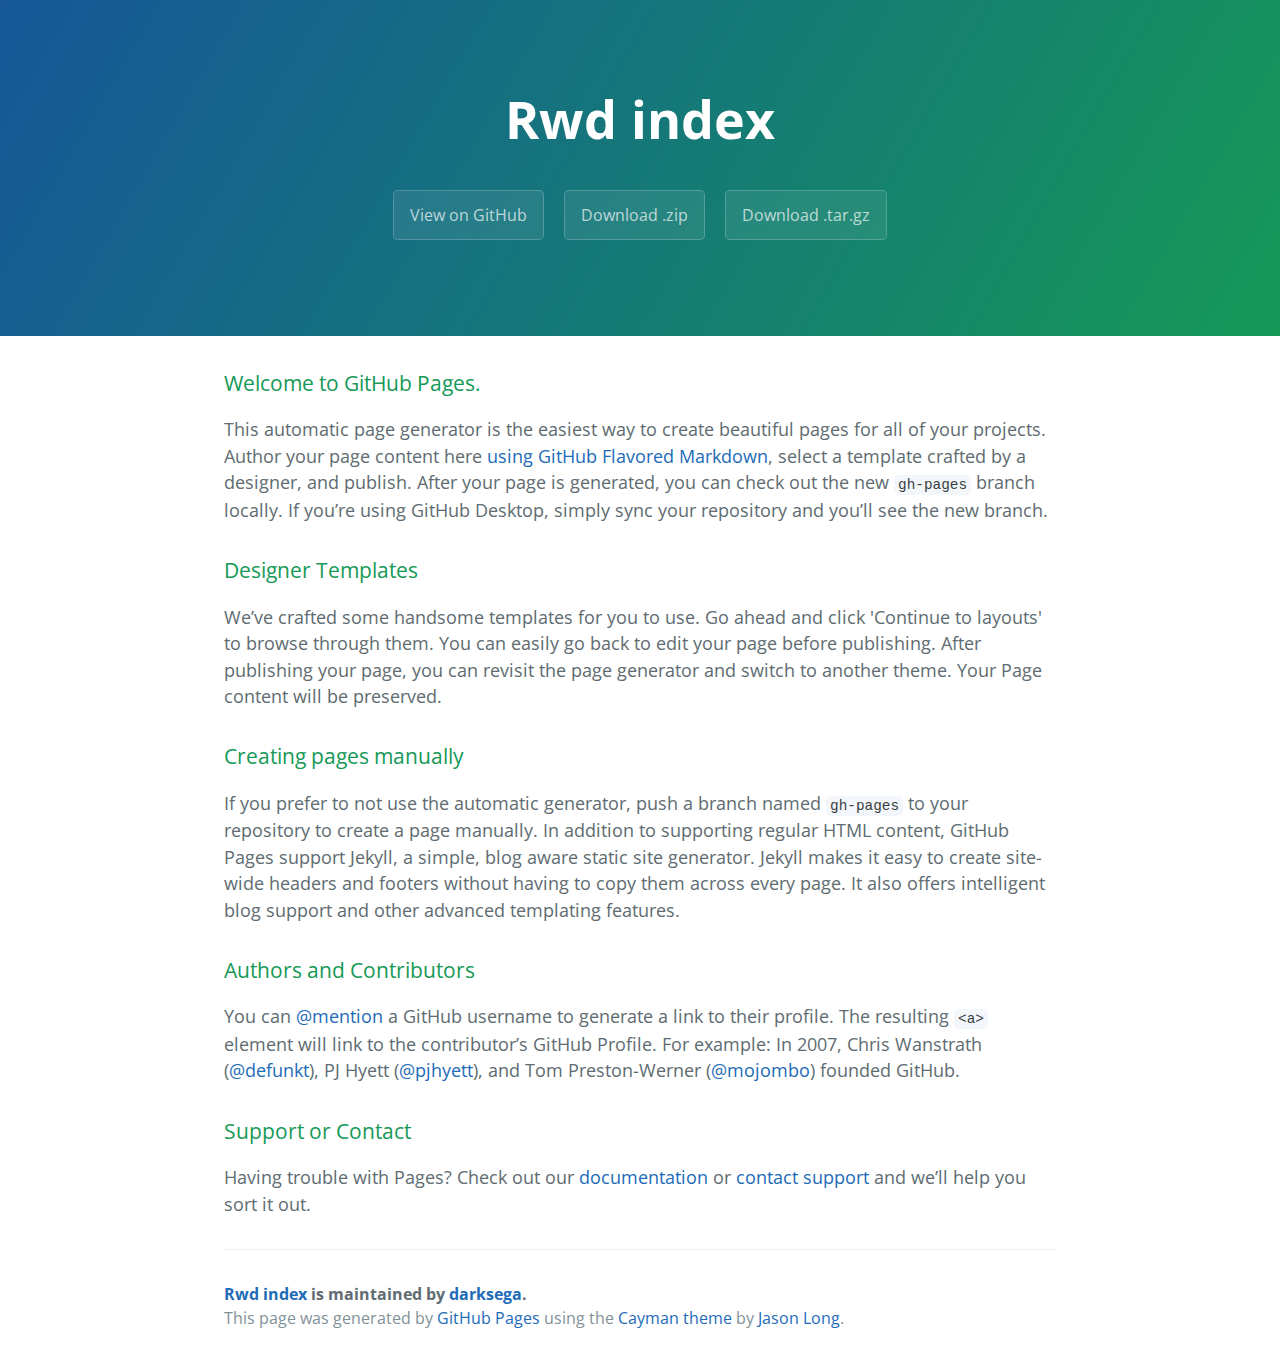
<file: index.html>
<!DOCTYPE html>
<html lang="en-us">
  <head>
    <meta charset="UTF-8">
    <title>Rwd index by darksega</title>
    <meta name="viewport" content="width=device-width, initial-scale=1">
    <link rel="stylesheet" type="text/css" href="stylesheets/normalize.css" media="screen">
    <link href='https://fonts.googleapis.com/css?family=Open+Sans:400,700' rel='stylesheet' type='text/css'>
    <link rel="stylesheet" type="text/css" href="stylesheets/stylesheet.css" media="screen">
    <link rel="stylesheet" type="text/css" href="stylesheets/github-light.css" media="screen">
  </head>
  <body>
    <section class="page-header">
      <h1 class="project-name">Rwd index</h1>
      <h2 class="project-tagline"></h2>
      <a href="https://github.com/darksega/RWD_Index" class="btn">View on GitHub</a>
      <a href="https://github.com/darksega/RWD_Index/zipball/master" class="btn">Download .zip</a>
      <a href="https://github.com/darksega/RWD_Index/tarball/master" class="btn">Download .tar.gz</a>
    </section>

    <section class="main-content">
      <h3>
<a id="welcome-to-github-pages" class="anchor" href="#welcome-to-github-pages" aria-hidden="true"><span aria-hidden="true" class="octicon octicon-link"></span></a>Welcome to GitHub Pages.</h3>

<p>This automatic page generator is the easiest way to create beautiful pages for all of your projects. Author your page content here <a href="https://guides.github.com/features/mastering-markdown/">using GitHub Flavored Markdown</a>, select a template crafted by a designer, and publish. After your page is generated, you can check out the new <code>gh-pages</code> branch locally. If you’re using GitHub Desktop, simply sync your repository and you’ll see the new branch.</p>

<h3>
<a id="designer-templates" class="anchor" href="#designer-templates" aria-hidden="true"><span aria-hidden="true" class="octicon octicon-link"></span></a>Designer Templates</h3>

<p>We’ve crafted some handsome templates for you to use. Go ahead and click 'Continue to layouts' to browse through them. You can easily go back to edit your page before publishing. After publishing your page, you can revisit the page generator and switch to another theme. Your Page content will be preserved.</p>

<h3>
<a id="creating-pages-manually" class="anchor" href="#creating-pages-manually" aria-hidden="true"><span aria-hidden="true" class="octicon octicon-link"></span></a>Creating pages manually</h3>

<p>If you prefer to not use the automatic generator, push a branch named <code>gh-pages</code> to your repository to create a page manually. In addition to supporting regular HTML content, GitHub Pages support Jekyll, a simple, blog aware static site generator. Jekyll makes it easy to create site-wide headers and footers without having to copy them across every page. It also offers intelligent blog support and other advanced templating features.</p>

<h3>
<a id="authors-and-contributors" class="anchor" href="#authors-and-contributors" aria-hidden="true"><span aria-hidden="true" class="octicon octicon-link"></span></a>Authors and Contributors</h3>

<p>You can <a href="https://help.github.com/articles/basic-writing-and-formatting-syntax/#mentioning-users-and-teams" class="user-mention">@mention</a> a GitHub username to generate a link to their profile. The resulting <code>&lt;a&gt;</code> element will link to the contributor’s GitHub Profile. For example: In 2007, Chris Wanstrath (<a href="https://github.com/defunkt" class="user-mention">@defunkt</a>), PJ Hyett (<a href="https://github.com/pjhyett" class="user-mention">@pjhyett</a>), and Tom Preston-Werner (<a href="https://github.com/mojombo" class="user-mention">@mojombo</a>) founded GitHub.</p>

<h3>
<a id="support-or-contact" class="anchor" href="#support-or-contact" aria-hidden="true"><span aria-hidden="true" class="octicon octicon-link"></span></a>Support or Contact</h3>

<p>Having trouble with Pages? Check out our <a href="https://help.github.com/pages">documentation</a> or <a href="https://github.com/contact">contact support</a> and we’ll help you sort it out.</p>

      <footer class="site-footer">
        <span class="site-footer-owner"><a href="https://github.com/darksega/RWD_Index">Rwd index</a> is maintained by <a href="https://github.com/darksega">darksega</a>.</span>

        <span class="site-footer-credits">This page was generated by <a href="https://pages.github.com">GitHub Pages</a> using the <a href="https://github.com/jasonlong/cayman-theme">Cayman theme</a> by <a href="https://twitter.com/jasonlong">Jason Long</a>.</span>
      </footer>

    </section>

  
  </body>
</html>
</file>
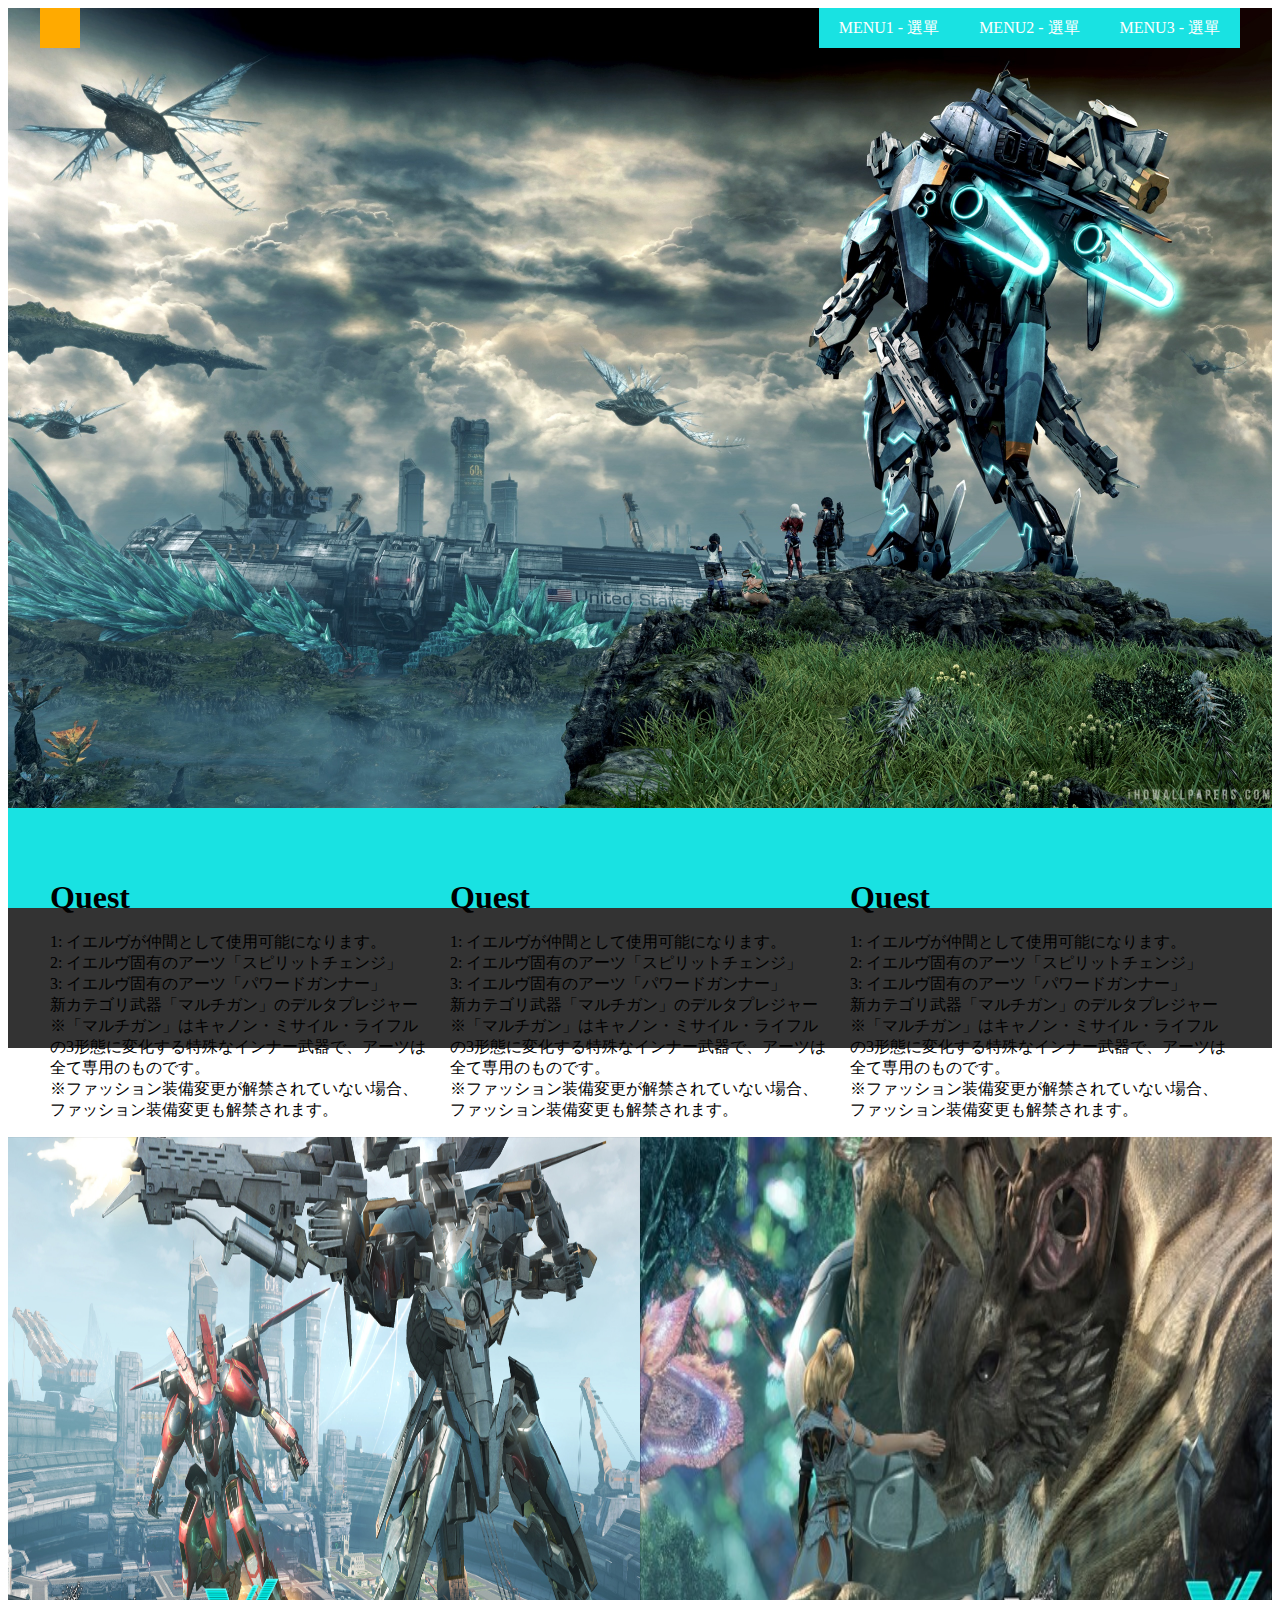
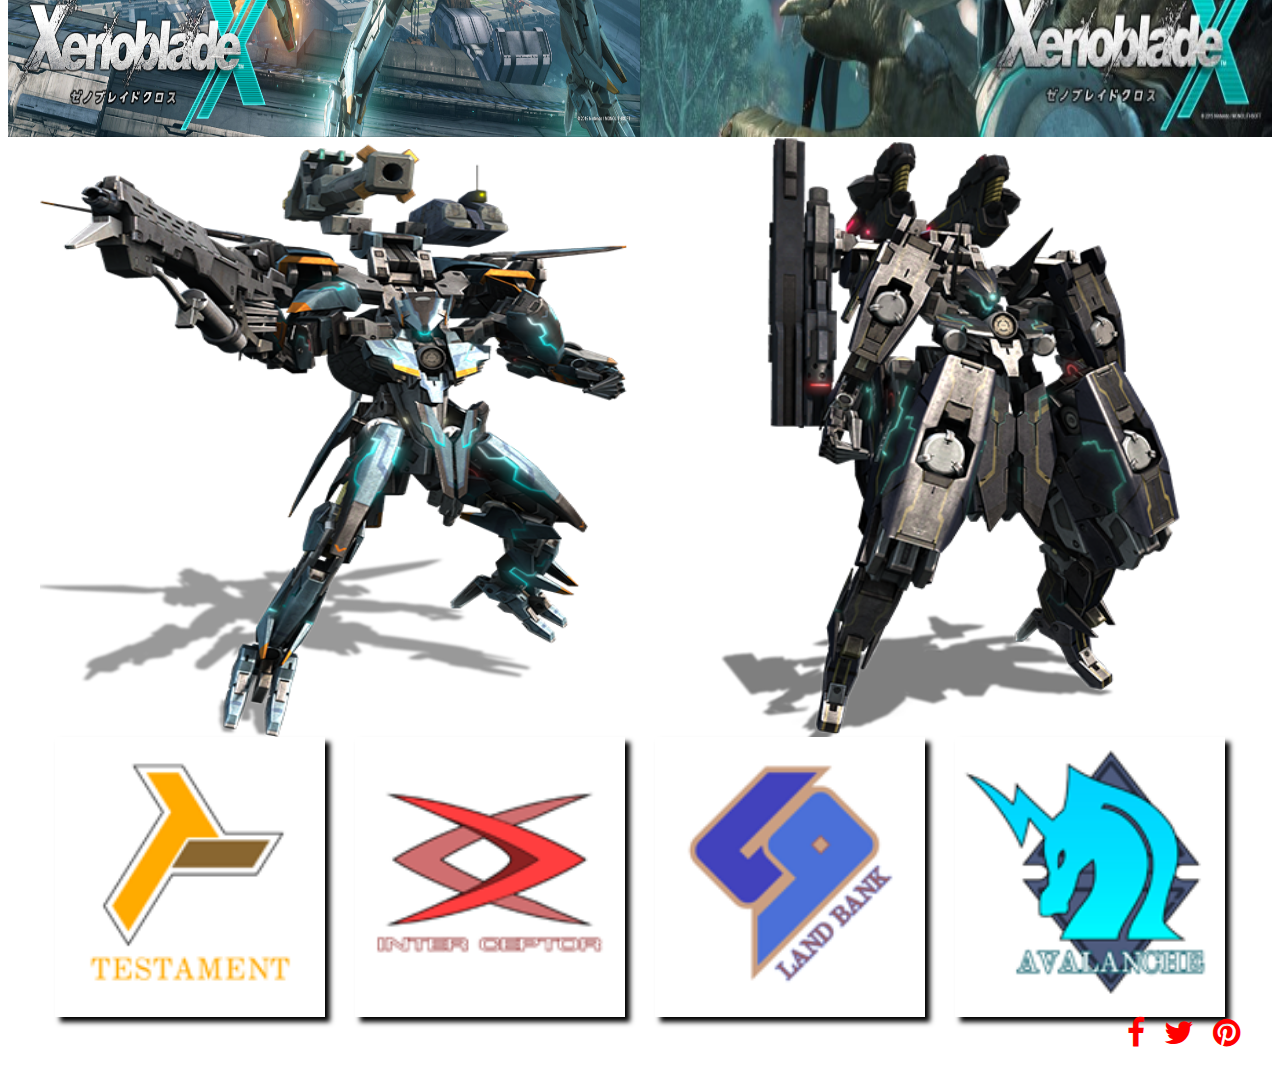
<file: RWD_T1/RWD_Index.html>
<!DOCTYPE html>
<!--
To change this license header, choose License Headers in Project Properties.
To change this template file, choose Tools | Templates
and open the template in the editor.
-->
<html>
    <head>
        <meta charset="UTF-8">
        <mata name="viewport" content="width=device-width"></mata>
        
        <title>menu</title>
        <link rel="stylesheet" href="https://maxcdn.bootstrapcdn.com/font-awesome/4.6.1/css/font-awesome.min.css">
        
        <link rel="stylesheet" href="RWD_1_desktop.css" media="screen and (min-width:1200px)">
        <link rel="stylesheet" href="RWD_1_default.css" media="screen and (max-width:1199px) and (min-width:481px)">       
        <link rel="stylesheet" href="RWD_1_phone.css" media="screen and (max-width:480px)">
        
        <style>        
            
        </style>
        
    </head>
    <body>
        <nav class="full clearfix">
            <div class="fixed">
                <div class="logo"></div>
                <ul>
                    <li><a href ="javascript:;">MENU1 - 選單</a></li>
                    <li><a href ="javascript:;">MENU2 - 選單</a></li>
                    <li><a href ="javascript:;">MENU3 - 選單</a></li>
                    <!--
                    <li><a href ="javascript:;">MENU4 - 選單</a></li>
                    <li><a href ="javascript:;">MENU5 - 選單</a></li>
                    -->
                </ul>
            </div>
        </nav>
            
        <header class="full"></header>    
        <div class="full clearfix" id="about">
            <div class ="fixed">
                <div class ="box">
                    <h1>Quest</h1>
                    <p>
                      1: イエルヴが仲間として使用可能になります。<br>
                      2: イエルヴ固有のアーツ「スピリットチェンジ」<br>
                      3: イエルヴ固有のアーツ「パワードガンナー」<br>
                      新カテゴリ武器「マルチガン」のデルタプレジャー<br>
                      ※「マルチガン」はキャノン・ミサイル・ライフルの3形態に変化する特殊なインナー武器で、アーツは全て専用のものです。<br>
                      ※ファッション装備変更が解禁されていない場合、ファッション装備変更も解禁されます。<br>
                    </p>
                </div>
                <div class ="box">
                    <h1>Quest</h1>
                    <p>
                      1: イエルヴが仲間として使用可能になります。<br>
                      2: イエルヴ固有のアーツ「スピリットチェンジ」<br>
                      3: イエルヴ固有のアーツ「パワードガンナー」<br>
                      新カテゴリ武器「マルチガン」のデルタプレジャー<br>
                      ※「マルチガン」はキャノン・ミサイル・ライフルの3形態に変化する特殊なインナー武器で、アーツは全て専用のものです。<br>
                      ※ファッション装備変更が解禁されていない場合、ファッション装備変更も解禁されます。<br>
                    </p>
                </div>
                <div class ="box">
                    <h1>Quest</h1>
                    <p>
                      1: イエルヴが仲間として使用可能になります。<br>
                      2: イエルヴ固有のアーツ「スピリットチェンジ」<br>
                      3: イエルヴ固有のアーツ「パワードガンナー」<br>
                      新カテゴリ武器「マルチガン」のデルタプレジャー<br>
                      ※「マルチガン」はキャノン・ミサイル・ライフルの3形態に変化する特殊なインナー武器で、アーツは全て専用のものです。<br>
                      ※ファッション装備変更が解禁されていない場合、ファッション装備変更も解禁されます。<br>
                    </p>
                </div>
                
            </div>
        </div>
        
        <div class="full clearfix" id="gallery">
          <!--完整展開-->   
            <div class = "box">
                <img src="blodexxeno.jpg" >
            </div>
               
            <div class = "box">
                <img src="dexxanobla-656x366.jpg">
            </div>
            
            <!--非完整展開-->   
            <div class="fixed">
               <div class = "box">
                   <img src="img_doll01-02.png" >
               </div>
               
               <div class = "box">
                   <img src="img_doll06-02.png">
               </div>
            </div>
        </div>
            
        <div class="full clearfix" id="Obj4">
            <div class="fixed">
               <div class = "box">
                   <img src="img_world02_05.png" >
               </div>
               
               <div class = "box">
                   <img src="img_world02_07.png">
               </div>
               
               <div class = "box">
                   <img src="img_world02_09.png" >
               </div>
               
               <div class = "box">
                   <img src="img_world02_10.png">
               </div>
            </div>
        </div>   
             
        
        <footer class="full clearfix">
                <div class="fixed">
                    <div class="copyright">
                        <p>
                            XXX COPYRIGHTS &copy;2016
                        </p>
                    </div>
                    <div class="sns">
                        <a href=""class="fa fa-facebook fa-2x"></a>
                        <a href=""class="fa fa-twitter fa-2x"></a>
                        <a href=""class="fa fa-pinterest fa-2x "></a>
                    </div>
                </div>  
        </footer> 
                    
    </body>
</html>
</file>
<file: stylesheets/stylesheet.css>
* {
  box-sizing: border-box; }

body {
  padding: 0;
  margin: 0;
  font-family: "Open Sans", "Helvetica Neue", Helvetica, Arial, sans-serif;
  font-size: 16px;
  line-height: 1.5;
  color: #606c71; }

a {
  color: #1e6bb8;
  text-decoration: none; }
  a:hover {
    text-decoration: underline; }

.btn {
  display: inline-block;
  margin-bottom: 1rem;
  color: rgba(255, 255, 255, 0.7);
  background-color: rgba(255, 255, 255, 0.08);
  border-color: rgba(255, 255, 255, 0.2);
  border-style: solid;
  border-width: 1px;
  border-radius: 0.3rem;
  transition: color 0.2s, background-color 0.2s, border-color 0.2s; }
  .btn + .btn {
    margin-left: 1rem; }

.btn:hover {
  color: rgba(255, 255, 255, 0.8);
  text-decoration: none;
  background-color: rgba(255, 255, 255, 0.2);
  border-color: rgba(255, 255, 255, 0.3); }

@media screen and (min-width: 64em) {
  .btn {
    padding: 0.75rem 1rem; } }

@media screen and (min-width: 42em) and (max-width: 64em) {
  .btn {
    padding: 0.6rem 0.9rem;
    font-size: 0.9rem; } }

@media screen and (max-width: 42em) {
  .btn {
    display: block;
    width: 100%;
    padding: 0.75rem;
    font-size: 0.9rem; }
    .btn + .btn {
      margin-top: 1rem;
      margin-left: 0; } }

.page-header {
  color: #fff;
  text-align: center;
  background-color: #159957;
  background-image: linear-gradient(120deg, #155799, #159957); }

@media screen and (min-width: 64em) {
  .page-header {
    padding: 5rem 6rem; } }

@media screen and (min-width: 42em) and (max-width: 64em) {
  .page-header {
    padding: 3rem 4rem; } }

@media screen and (max-width: 42em) {
  .page-header {
    padding: 2rem 1rem; } }

.project-name {
  margin-top: 0;
  margin-bottom: 0.1rem; }

@media screen and (min-width: 64em) {
  .project-name {
    font-size: 3.25rem; } }

@media screen and (min-width: 42em) and (max-width: 64em) {
  .project-name {
    font-size: 2.25rem; } }

@media screen and (max-width: 42em) {
  .project-name {
    font-size: 1.75rem; } }

.project-tagline {
  margin-bottom: 2rem;
  font-weight: normal;
  opacity: 0.7; }

@media screen and (min-width: 64em) {
  .project-tagline {
    font-size: 1.25rem; } }

@media screen and (min-width: 42em) and (max-width: 64em) {
  .project-tagline {
    font-size: 1.15rem; } }

@media screen and (max-width: 42em) {
  .project-tagline {
    font-size: 1rem; } }

.main-content :first-child {
  margin-top: 0; }
.main-content img {
  max-width: 100%; }
.main-content h1, .main-content h2, .main-content h3, .main-content h4, .main-content h5, .main-content h6 {
  margin-top: 2rem;
  margin-bottom: 1rem;
  font-weight: normal;
  color: #159957; }
.main-content p {
  margin-bottom: 1em; }
.main-content code {
  padding: 2px 4px;
  font-family: Consolas, "Liberation Mono", Menlo, Courier, monospace;
  font-size: 0.9rem;
  color: #383e41;
  background-color: #f3f6fa;
  border-radius: 0.3rem; }
.main-content pre {
  padding: 0.8rem;
  margin-top: 0;
  margin-bottom: 1rem;
  font: 1rem Consolas, "Liberation Mono", Menlo, Courier, monospace;
  color: #567482;
  word-wrap: normal;
  background-color: #f3f6fa;
  border: solid 1px #dce6f0;
  border-radius: 0.3rem; }
  .main-content pre > code {
    padding: 0;
    margin: 0;
    font-size: 0.9rem;
    color: #567482;
    word-break: normal;
    white-space: pre;
    background: transparent;
    border: 0; }
.main-content .highlight {
  margin-bottom: 1rem; }
  .main-content .highlight pre {
    margin-bottom: 0;
    word-break: normal; }
.main-content .highlight pre, .main-content pre {
  padding: 0.8rem;
  overflow: auto;
  font-size: 0.9rem;
  line-height: 1.45;
  border-radius: 0.3rem; }
.main-content pre code, .main-content pre tt {
  display: inline;
  max-width: initial;
  padding: 0;
  margin: 0;
  overflow: initial;
  line-height: inherit;
  word-wrap: normal;
  background-color: transparent;
  border: 0; }
  .main-content pre code:before, .main-content pre code:after, .main-content pre tt:before, .main-content pre tt:after {
    content: normal; }
.main-content ul, .main-content ol {
  margin-top: 0; }
.main-content blockquote {
  padding: 0 1rem;
  margin-left: 0;
  color: #819198;
  border-left: 0.3rem solid #dce6f0; }
  .main-content blockquote > :first-child {
    margin-top: 0; }
  .main-content blockquote > :last-child {
    margin-bottom: 0; }
.main-content table {
  display: block;
  width: 100%;
  overflow: auto;
  word-break: normal;
  word-break: keep-all; }
  .main-content table th {
    font-weight: bold; }
  .main-content table th, .main-content table td {
    padding: 0.5rem 1rem;
    border: 1px solid #e9ebec; }
.main-content dl {
  padding: 0; }
  .main-content dl dt {
    padding: 0;
    margin-top: 1rem;
    font-size: 1rem;
    font-weight: bold; }
  .main-content dl dd {
    padding: 0;
    margin-bottom: 1rem; }
.main-content hr {
  height: 2px;
  padding: 0;
  margin: 1rem 0;
  background-color: #eff0f1;
  border: 0; }

@media screen and (min-width: 64em) {
  .main-content {
    max-width: 64rem;
    padding: 2rem 6rem;
    margin: 0 auto;
    font-size: 1.1rem; } }

@media screen and (min-width: 42em) and (max-width: 64em) {
  .main-content {
    padding: 2rem 4rem;
    font-size: 1.1rem; } }

@media screen and (max-width: 42em) {
  .main-content {
    padding: 2rem 1rem;
    font-size: 1rem; } }

.site-footer {
  padding-top: 2rem;
  margin-top: 2rem;
  border-top: solid 1px #eff0f1; }

.site-footer-owner {
  display: block;
  font-weight: bold; }

.site-footer-credits {
  color: #819198; }

@media screen and (min-width: 64em) {
  .site-footer {
    font-size: 1rem; } }

@media screen and (min-width: 42em) and (max-width: 64em) {
  .site-footer {
    font-size: 1rem; } }

@media screen and (max-width: 42em) {
  .site-footer {
    font-size: 0.9rem; } }
</file>
<file: stylesheets/github-light.css>
/*
The MIT License (MIT)

Copyright (c) 2015 GitHub, Inc.

Permission is hereby granted, free of charge, to any person obtaining a copy
of this software and associated documentation files (the "Software"), to deal
in the Software without restriction, including without limitation the rights
to use, copy, modify, merge, publish, distribute, sublicense, and/or sell
copies of the Software, and to permit persons to whom the Software is
furnished to do so, subject to the following conditions:

The above copyright notice and this permission notice shall be included in all
copies or substantial portions of the Software.

THE SOFTWARE IS PROVIDED "AS IS", WITHOUT WARRANTY OF ANY KIND, EXPRESS OR
IMPLIED, INCLUDING BUT NOT LIMITED TO THE WARRANTIES OF MERCHANTABILITY,
FITNESS FOR A PARTICULAR PURPOSE AND NONINFRINGEMENT. IN NO EVENT SHALL THE
AUTHORS OR COPYRIGHT HOLDERS BE LIABLE FOR ANY CLAIM, DAMAGES OR OTHER
LIABILITY, WHETHER IN AN ACTION OF CONTRACT, TORT OR OTHERWISE, ARISING FROM,
OUT OF OR IN CONNECTION WITH THE SOFTWARE OR THE USE OR OTHER DEALINGS IN THE
SOFTWARE.

*/

.pl-c /* comment */ {
  color: #969896;
}

.pl-c1      /* constant, markup.raw, meta.diff.header, meta.module-reference, meta.property-name, support, support.constant, support.variable, variable.other.constant */,
.pl-s .pl-v /* string variable */ {
  color: #0086b3;
}

.pl-e  /* entity */,
.pl-en /* entity.name */ {
  color: #795da3;
}

.pl-s .pl-s1 /* string source */,
.pl-smi      /* storage.modifier.import, storage.modifier.package, storage.type.java, variable.other, variable.parameter.function */ {
  color: #333;
}

.pl-ent /* entity.name.tag */ {
  color: #63a35c;
}

.pl-k /* keyword, storage, storage.type */ {
  color: #a71d5d;
}

.pl-pds              /* punctuation.definition.string, string.regexp.character-class */,
.pl-s                /* string */,
.pl-s .pl-pse .pl-s1 /* string punctuation.section.embedded source */,
.pl-sr               /* string.regexp */,
.pl-sr .pl-cce       /* string.regexp constant.character.escape */,
.pl-sr .pl-sra       /* string.regexp string.regexp.arbitrary-repitition */,
.pl-sr .pl-sre       /* string.regexp source.ruby.embedded */ {
  color: #183691;
}

.pl-v /* variable */ {
  color: #ed6a43;
}

.pl-id /* invalid.deprecated */ {
  color: #b52a1d;
}

.pl-ii /* invalid.illegal */ {
  background-color: #b52a1d;
  color: #f8f8f8;
}

.pl-sr .pl-cce /* string.regexp constant.character.escape */ {
  color: #63a35c;
  font-weight: bold;
}

.pl-ml /* markup.list */ {
  color: #693a17;
}

.pl-mh        /* markup.heading */,
.pl-mh .pl-en /* markup.heading entity.name */,
.pl-ms        /* meta.separator */ {
  color: #1d3e81;
  font-weight: bold;
}

.pl-mq /* markup.quote */ {
  color: #008080;
}

.pl-mi /* markup.italic */ {
  color: #333;
  font-style: italic;
}

.pl-mb /* markup.bold */ {
  color: #333;
  font-weight: bold;
}

.pl-md /* markup.deleted, meta.diff.header.from-file */ {
  background-color: #ffecec;
  color: #bd2c00;
}

.pl-mi1 /* markup.inserted, meta.diff.header.to-file */ {
  background-color: #eaffea;
  color: #55a532;
}

.pl-mdr /* meta.diff.range */ {
  color: #795da3;
  font-weight: bold;
}

.pl-mo /* meta.output */ {
  color: #1d3e81;
}
</file>
<file: RWD_T1/RWD_1_desktop.css>
/*區域顯示*/
            .fixed{
                width:1200px;
                margin: auto;
            }
            
            /*區域顯示*/
            nav ul {
                margin: 0;
                padding: 0;
                float: right;
            }
            
            /*選單外框 項目排序,文字對齊*/
            nav li {
                float: left;
                list-style: none;
                background-color: #19e2e2;
            }
            
            /*選單個體 尺寸,配色,淡出入效果*/
            nav a {
                color:#fff;
                text-decoration: none;
                /*font-family: tahoma;*/
                display: block;
                height: 40px;
                line-height: 40px;
                padding-left: 20px;
                padding-right: 20px;
                transition: all .3s;
            }
            
            /*選取效果*/
            nav a:hover {
                background-color: #666;
            }
            
            /*Logo規格*/
            .logo {
                float:left;
                width: 40px;
                height: 40px;
                background-color: #fa0;
            }
            
            /*底圖規格*/
            header {
                height: 800px;
                background-image: url(background_2.jpg);
                background-size:cover;
                background-position:top;
            }
            
            #about{
                padding-top: 50px;
                padding-bottom: 50px;
                background-color: #19e2e2;
            }
            
            #about .box{
                width:380px;
                float:left;
                margin-left: 10px;
                margin-right: 10px;
                
            }
            
            #about h1{
                margin-bottom: 15px;
            }
            
            
            #gallery .box{
                width: 50%;
                height: 600px;
                float: left;
                overflow: hidden;

            }
            
            #gallery .box img{
                width: 100%;
                height: 600px;
            }    
            
            
            #Obj4{
                background-color: #333;
                padding-top: 50px;
                padding-bottom: 50px;
            }
            
            
            #Obj4 .box{
                width: 260px;
                height: 270px;
                float: left;
                overflow: hidden;
                margin-left: 15px;
                margin-right: 15px;
                
                border-radius:  ;
                border: 5px solid #fff;
                box-shadow: 5px 5px 5px #000;
            }
            
            #Obj4 .box img{
                width: 100%;
                
            }
            
            
            
            footer {
                background-color: #333;
                padding-top: 20px;
                padding-bottom: 20px;        
            }
            
            footer .copyright{
                float: left;
            }
            
            footer .copyright p{
                color:#fff;
            }
            
            footer .sns{
                float:right;
            }
            
            footer .sns a {
                color: #ff0000;
                text-decoration: none;
                margin-left: 15px;
                transition: all .3s
            }
            
            footer .sns a:hover {
                color: #aaa;
            }
</file>
<file: RWD_T1/RWD_1_default.css>
/*初始化*/
h1,h2,h3,h4,h5,p,body{
    margin: 0;
    padding: 0;
}
            
/*高整字距,以及降低字黑度*/
p{
    color: #444;
    line-height: 1.5;
}

/*指定字型 同設定設定值不同,以權重決定*/
body{
    font-family: tahoma;
}

/*解決父元素高度消失*/
.clearfix::after{
    content: "";/*填入空白*/
    display: block;/*改行內為區塊屬性*/
    clear: both;/*清除浮動影響*/
}
/*全版顯示*/
.full{
    width:100%;
}
</file>
<file: RWD_T1/RWD_1_phone.css>
/*區域顯示*/
            .fixed{
                width:100%;
                margin: auto;
            }
            
            /*區域顯示*/
            nav ul {
                margin: 0;
                padding: 0;
               /* float: right;*/
            }
            
            /*選單外框 項目排序,文字對齊*/
            nav li {
                /*float: left;*/
                list-style: none;
                background-color: #19e2e2;
            }
            
            /*選單個體 尺寸,配色,淡出入效果*/
            nav a {
                color:#fff;
                text-decoration: none;
                /*font-family: tahoma;*/
                display: block;
                height: 40px;
                line-height: 40px;
                /* padding-left: 20px;*/
                /* padding-right: 20px;*/
                text-align: center;
                transition: all .3s;
            }
            
            /*選取效果*/
            nav a:hover {
                background-color: #666;
            }
            
            /*Logo規格*/
            .logo {
                /*float:left;*/
                width: 40px;
                height: 40px;
                background-color: #fa0;
            }
            
            /*底圖規格*/
            header {
                height: 300px;
                background-image: url(background_2.jpg);
                background-size:cover;
                background-position:top;
            }
            
            #about{
                padding-top: 100px;
                padding-bottom: 100px;
                background-color: #19e2e2;
            }
            
            #about .box{
                width:90%;
                margin: auto;             
            }
            
            #about h1{
                margin-bottom: 20px;
                margin-top: 20px;
                text-align: center;
            }
            
            
            #gallery .box{
                width: 100%;
/*                height: 300px;*/
/*                float: left;*/
                overflow: hidden;

            }
            
            #gallery .box img{
                width: 100%;
/*                height: 600px;*/
            }    
            
            
            #Obj4{
                background-color: #333;
                padding-top: 50px;
                padding-bottom: 50px;
            }
            
            
            #Obj4 .box{
                width: 260px;
                height: 270px;
/*                float: left;*/
                overflow: hidden;
/*
                margin-left: 15px;
                margin-right: 15px;
*/
                margin: auto;/*自動邊界*/  
                margin-bottom: 30px;/*與下圖保持距離*/   
                border-radius:50%;
                border: 5px solid #fff;
                box-shadow: 5px 5px 5px #000;
            }
            
            #Obj4 .box img{
                width: 100%;
                
            }
                        
            footer {
                background-color: #333;
                padding-top: 20px;
                padding-bottom: 20px;        
            }
            
            footer .copyright{
/*                float: left;*/
                text-align: center;
            }
            
            footer .copyright p{
                color:#fff;
            }
            
            footer .sns{
/*                float:right;*/
                text-align: center;
            }
            
            footer .sns a {
                color: #ff0000;
                text-decoration: none;
                margin-left: 15px;
                transition: all .3s
            }
            
            footer .sns a:hover {
                color: #aaa;
            }
</file>
